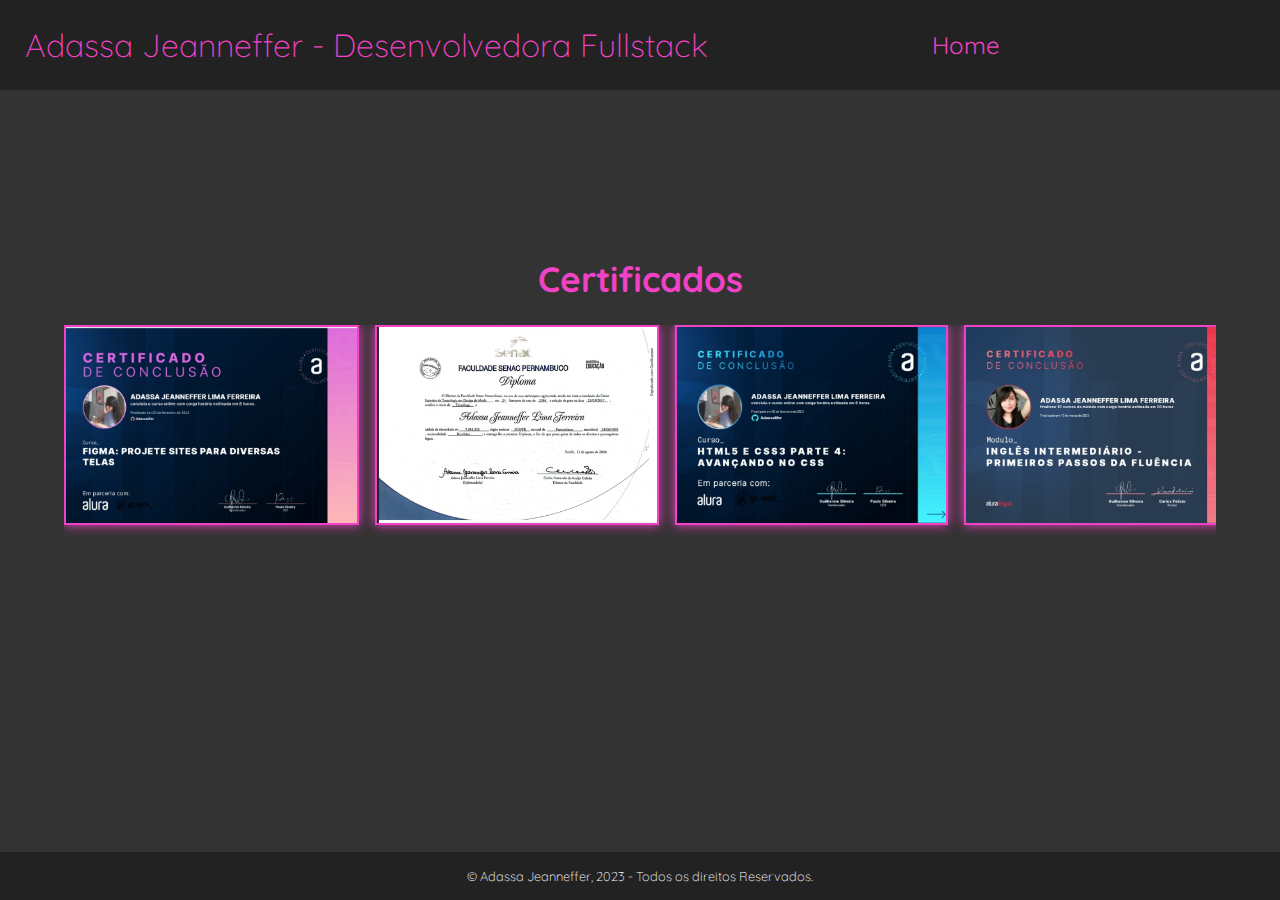
<file: certificados.html>
<!DOCTYPE html>
<html lang="pt-BR">
<head>
    <meta charset="pt-BR">
    <meta http-equiv="X-UA-Compatible" content="IE=edge">
    <meta name="viewport" content="width=device-width, initial-scale=1.0">
    <link rel="preconnect" href="https://fonts.googleapis.com">
    <link rel="preconnect" href="https://fonts.gstatic.com" crossorigin>
    <link href="https://fonts.googleapis.com/css2?family=Libre+Baskerville&family=Lobster&family=Montserrat:wght@300;400;600&family=Open+Sans:wght@300&family=Poppins:
    wght@400;700&family=Quicksand:wght@300;400;600&display=swap" rel="stylesheet">
    
    <title></title>
    <link rel="stylesheet" href="./css/main.css">
    <link rel="stylesheet" href="./css/header.css">
    <link rel="stylesheet" href="./css/reset.css">
    <link rel="stylesheet" href="./css/footer.css">
    <link rel="stylesheet" href="./css/responsive.css">
    <link rel="stylesheet" href="./css/certificados.css">
</head>
<body>
    <header>
        <h1>Adassa Jeanneffer - Desenvolvedora Fullstack</h1>
        <nav>
         <a href="./index.html">Home</a>
        </nav>
        <nav>
           
       </header>
    <main>
       
        <div class="gallery-wrapper"> 
            <h2>Certificados</h2>
            <div class="gallery">
              <img src="./img/techs/figma cert.jpg" alt="Figma">
              <img src="./img/techs/design.jpg" alt="designer de moda">
              <img src="./img/techs/htmal css.jpg" alt="Html e css">
              <img src="./img/techs/ingles.jpg" alt="inglês">
              <img src="./img/techs/javascript.jpg" alt="Jvascript">
              <img src="./img/techs/msqlcert.jpg" alt="Mysql">
              <img src="./img/techs/newPO.jpg" alt="PO">
            </div>
    </main>
</body>

<footer>
    <span>
        <p>&copy; Adassa Jeanneffer, 2023 - Todos os direitos Reservados.</p> 
    </span>
</footer>
<script src="script.js"></script>
</html>
</file>
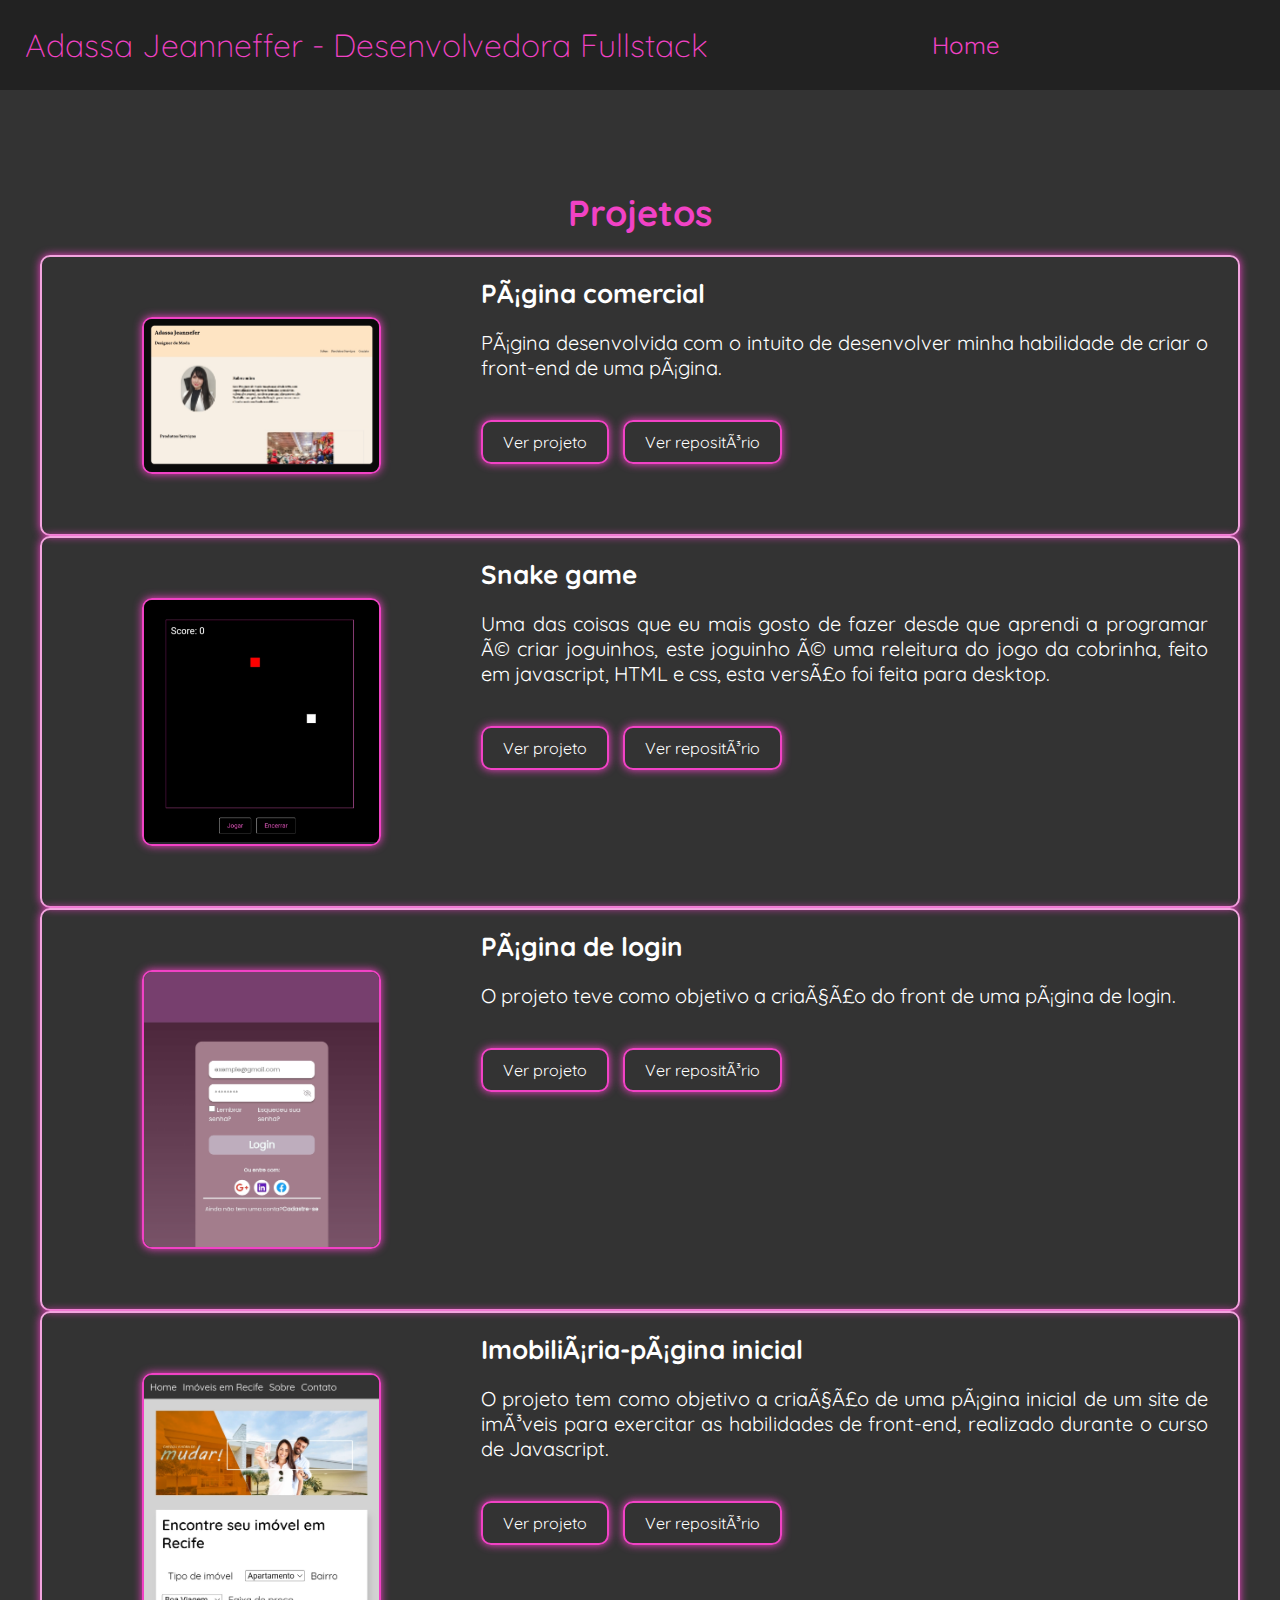
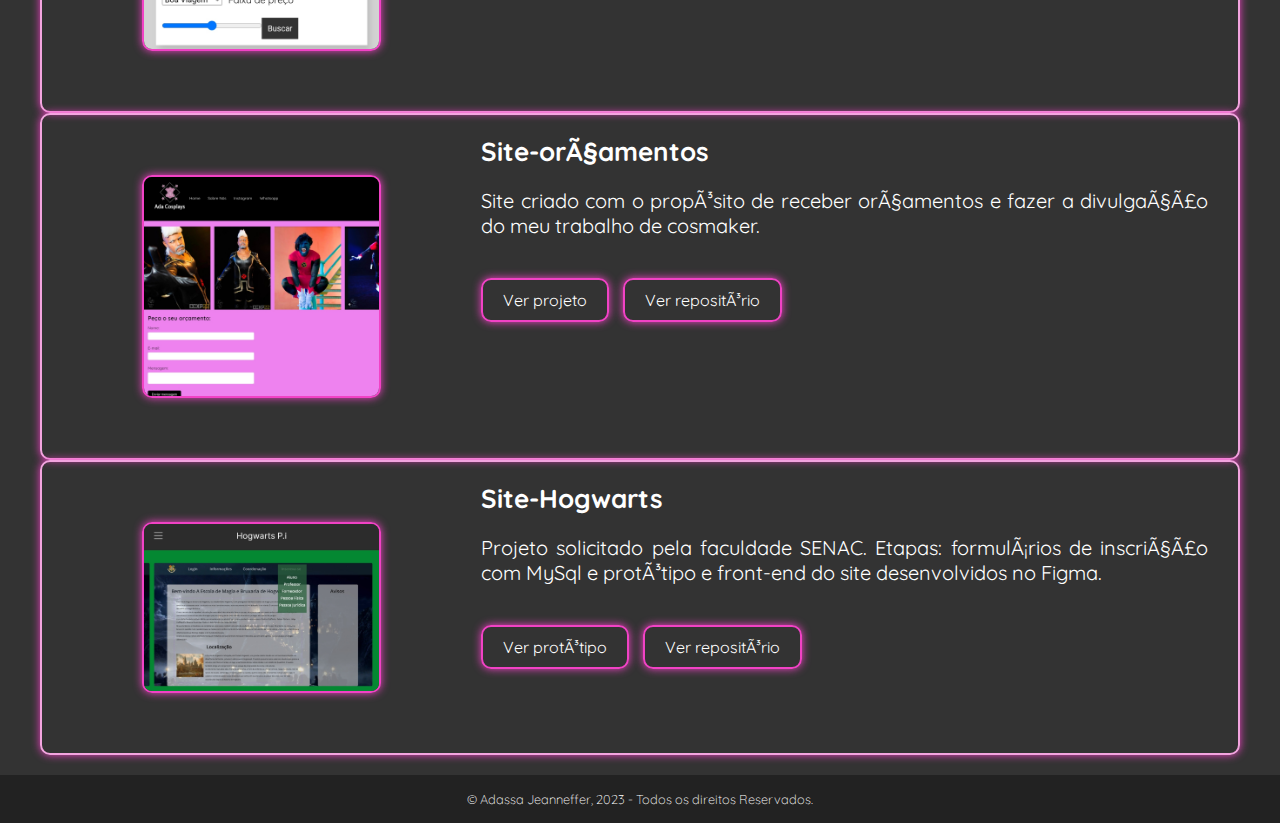
<file: projetos.html>
<!DOCTYPE html>
<html lang="pt-BR">
<head>
    <meta charset="pt-BR">
    <meta http-equiv="X-UA-Compatible" content="IE=edge">
    <meta name="viewport" content="width=device-width, initial-scale=1.0">
    <link rel="preconnect" href="https://fonts.googleapis.com">
    <link rel="preconnect" href="https://fonts.gstatic.com" crossorigin>
    <link href="https://fonts.googleapis.com/css2?family=Libre+Baskerville&family=Lobster&family=Montserrat:wght@300;400;600&family=Open+Sans:wght@300&family=Poppins:
    wght@400;700&family=Quicksand:wght@300;400;600&display=swap" rel="stylesheet">
    
    <title>Projetos</title>
    <link rel="stylesheet" href="./css/header.css">
    <link rel="stylesheet" href="./css/reset.css">
    <link rel="stylesheet" href="./css/footer.css">
    <link rel="stylesheet" href="./css/projetos.css">
    <link rel="stylesheet" href="./css/responsive.css">
</head>
<body>
    <header>
        <h1>Adassa Jeanneffer - Desenvolvedora Fullstack</h1>
        <nav>
         <a href="./index.html">Home </a>
        </nav>
        <nav>
           
       </header>
    <main>

    <section id="projects">
        <h2>Projetos</h2>
        <div class="container">
        <article>
            <img src="./img/techs/perfilDesigne.jpg" alt="Perfil Designer">
            <h3>Página comercial</h3>
            <p>Página desenvolvida com o intuito de desenvolver minha habilidade de criar o front-end de uma página.</p>
            <ul class="technologies-used">
                <li><i class="HTML e CSS"></i></li>
                <li><i class="JavaScript"></i></li>
                <li><i class="LocalStorage"></i></li>
            </ul>
            </ul>
            <a href="https://perfil-autonomo-qb6s09xhk-adassalifer.vercel.app/">Ver projeto</a>
            <a href="https://github.com/Adassalifer/PerfilAutonomo">Ver repositório</a>
        </article>
         </div>
         <div class="container">
        <article>
            <img src="./img/techs/snake.jpg" alt="Snake Game">
            <h3>Snake game</h3>
            <p>Uma das coisas que eu mais gosto de fazer desde que aprendi a programar é criar joguinhos, 
                este joguinho é uma releitura do jogo da cobrinha, feito em javascript, HTML e css, esta versão foi feita para desktop.</p>
            <ul class="technologies-used">
                <li><i class="HTML e CSS"></i></li>
                <li><i class="JavaScript"></i></li>
                <li><i class="LocalStorage"></i></li>
            </ul>
            </ul>
            <a href="https://snake-game-five-vert.vercel.app/">Ver projeto</a>
            <a href="https://github.com/Adassalifer/SnakeGame">Ver repositório</a>
        </article>
         </div>
         <div class="container">
        <article>
            <img src="./img/techs/pglogin.jpg" alt="Aplicação Página de login">
            <h3>Página de login</h3>
            <p> O projeto teve como objetivo a criação do front de uma página de login.</p>
            <ul class="technologies-used">
            <li><i class="HTML e CSS"></i></li>
            <li><i class="JavaScript"></i></li>
            </ul>
            <a href="https://pagina-de-login-pi.vercel.app/#">Ver projeto</a>
            <a href="https://github.com/Adassalifer/Pagina-de-login">Ver repositório</a>
        </article>
    </div>
     <div class="container">
        <article>
            <img src="./img/techs/imob.jpg" alt="Página inicial de um site de imóveis">
            <h3>Imobiliária-página inicial</h3>
            <p> O projeto tem como objetivo a criação de uma página inicial de um site de imóveis para exercitar as habilidades de front-end, realizado durante o curso de Javascript.</p>
            <ul class="technologies-used">
            <li><i class="HTML e CSS"></i></li>
            <li><i class="JavaScript"></i></li>
            </ul>
            <a href="https://projeto-imob-ada.vercel.app/">Ver projeto</a>
            <a href="https://github.com/Adassalifer/Projeto-imob-ada">Ver repositório</a>
        </article>
    </div>
    <div class="container">
        <article>
            <img src="./img/techs/cosplay.jpg" alt="Site para fazer orçamentos">
            <h3>Site-orçamentos</h3>
            <p> Site criado com o propósito de receber orçamentos e fazer a divulgação do meu trabalho de cosmaker.</p>
            <ul class="technologies-used">
            <li><i class="HTML e CSS"></i></li>
            <li><i class="JavaScript"></i></li>
            </ul>
            <a href="https://ada-cosplays-7ue2.vercel.app/">Ver projeto</a>
            <a href="https://github.com/Adassalifer/Ada-Cosplays">Ver repositório</a>
        </article>
    </div>
    <div class="container">
        <article>
            <img src="./img/techs/figmapro.jpg" alt="Site para realizar inscrições ">
            <h3>Site-Hogwarts</h3>
            <p> Projeto solicitado pela faculdade SENAC. Etapas: formulários de inscrição com MySql e protótipo e front-end do site desenvolvidos no Figma.</p>
            <ul class="technologies-used">
            <li><i class="HTML e CSS"></i></li>
            <li><i class="JavaScript"></i></li>
            </ul>
            <a href="https://www.figma.com/proto/ebAuR5dPm7yiYhsQBfxFuT/Hogwarts-P.i?page-id=0%3A1&type=design&node-id=1-7&viewport=519%2C354%2C0.04&scaling=scale-down&starting-point-node-id=1%3A7">Ver protótipo</a>
            <a href="https://www.figma.com/file/ebAuR5dPm7yiYhsQBfxFuT/Hogwarts-P.i?node-id=0%3A1&t=rqkMcRuZB9Ub0TQz-1">Ver repositório</a>
        </article>
    </div>
    </section>


    </main>
</body>

<footer>
    <span>
        <p>&copy; Adassa Jeanneffer, 2023 - Todos os direitos Reservados.</p> 
    </span>
</footer>
</html>
</file>
<file: css/main.css>
main {
    padding: 5%;

    display: flex;
    align-items: center;
    justify-content: space-between;
}

main .main-content {
    display: flex;
    flex-direction: column;

}
main .main-content h2{
    margin-bottom: 2%;
    font-size: 2.2em;
    color: #f142c5;
}
main .main-content .text{
    margin-bottom: 10%;
}
main .main-content h2:hover{
    color:#eee;
}
main .main-content .text p {
    width: 75%;
    font-size: 1.2em;
    font-weight: 300;
    line-height: 1.6;

}

main .techs .cards-container {
    display: flex;
    align-items: center;

}
main .techs .cards-container .card{
    width: 120px;
    height: 120px;
    padding: 10px;
    background-color: #eee;
    border-radius: 8px;
    margin-right: 0.9em;
    margin-left: 0.9em;
    cursor: pointer;

    display: flex;
    align-items: center;
    justify-content: center;
    border: 4px solid #f142c5;
    transition: box-shadow 0.25s ease-in-out;
   

}
main .techs .cards-container .card img {
    width: 80%;

}
main .techs .cards-container .card:hover {
    box-shadow: 0 0 15px #f142c5 ;
}

main figure {
    display: flex;
    flex-direction: column;
    align-items: center;
    justify-content: center;
    
}
main figure img {
    width: 400px;
    height: 400px;
    border-radius: 200px;

    margin-bottom: 6%;
    cursor: pointer;
    border: 2px #f142c5 solid;
    transition: 0.2s ease-in-out;
    box-shadow: 0 0 13px #f142c5 ;
}
main figure img:hover {
    box-shadow: 0 0 18px #f493db ;
}
</file>
<file: css/header.css>
header {
    background-color: #222;
    padding: 25px;

    display: flex;
    align-items: center;
    justify-content: space-between;
}

header h1 {
    font-size: 2.0em;
    font-weight: 200;
    cursor: pointer;

}
header nav{
    display: flex;
    align-items: center;
    

}
header a{
    margin-right: 1.3em;
    font-size: 1.5em;
    border: 0 0 15px #f142c5 ;
    border-radius: 12px;
    
}
header h1, a {
    color:#f142c5;
    transition: 0.2s ease-in-out;
}
header h1:hover, a:hover {
    color: #fff;

}
</file>
<file: css/footer.css>
footer {
    background-color: #222;
    padding: 16px;

    display: flex;
    align-items: center;
    justify-content: center;
}

footer span{
    font-size: 0.8em;
    font-weight: 200;

}
</file>
<file: css/responsive.css>
@media(max-width: 1200px){
    main{
        width: 100%;
        flex-direction: column;
        align-items: center;
        justify-content: center;
    }
    .main-content{
        width: 100%;
        align-items: center;

        margin-bottom: 15%;
    }

    main .main-content .text, .techs {
        text-align: center;

    }
    main .main-content .text p{
        width: 100%;
        font-size: 0.9em;
    }
    main .techs .cards-container, .main-content .text p {
        margin-top: 32px;
    }
}
@media(max-width: 700px){
       header{
        flex-direction: column;
        align-items: center;
        justify-content: center;
        text-align: center;
    }
    header h1{
        font-size: 2em;
    }
    header nav {
        margin-top: 24px;
    }
    header nav a {
        font-size: 1em;
    }
    main .techs .cards-container .card{
        width: 60px;
        height: 60px;
    }

    main .main-content .text h2, .main-content .techs h2{
        font-size: 1.8em;
    }
    main figure img{
        width: 250px;
        height: 250px;
    }
}
</file>
<file: css/certificados.css>
header nav a{
    color:#f142c5;
}

main {
    margin-top: 24px;
    margin-bottom: 24px;
    display: flex;
    flex-wrap: wrap;
    align-items: center;
  }

  main h2{
    margin-bottom: 2%;
    font-size: 2.2em;
    color:#f142c5;
    text-align: center;
    margin-top: 40px;
   
  }
  main h2:hover{
    color:white;
  }

 
  .gallery-wrapper {
    flex-basis: 100%;
  }
  
  .gallery {
    display: flex;
    justify-content: space-between;
    overflow-x: scroll;
    height: 400px;
  }
  
  .gallery img {
    width: 50%;
    height: 50%;
    margin-right: 16px;
    border: 2px #f142c5 solid;
    transition: 0.2s ease-in-out;
    box-shadow: 0 0 11px #f142c5 ;
  }
  .gallery img:hover{
    box-shadow: 0 0 18px #f493db ;
  }
  ::-webkit-scrollbar-thumb {
    background-color: violet;
    border-radius: 6px;
  }
  
  ::-webkit-scrollbar-thumb:hover {
    background-color: black;
  }
  
  @media(max-width: 700px){
    header{
        flex-direction: column;
        align-items: center;
        justify-content: center;
        text-align: center;
    }
    header h1{
        font-size: 2em;
    }
    header h2{
        font-size: 1em;
    }
    header nav {
        margin-top: 20px;
    }
    header nav a {
        font-size: 1em;
    }
    main img{
        width: 250px;
        height: 250px;
    }
}
</file>
<file: css/projetos.css>
body {
    width: 100%;
    height: 100vh;
    background-color: #333;
    color: #fff;
    display: flex;
    flex-direction: column;
    justify-content: space-between;
}

a {
    text-decoration: none;
    color: #fff;
}

main {
    margin-top: 80px;
    padding: 20px;
}

.container {
    border: 2px #f3a4df solid;
    transition: 0.2s ease-in-out;
    border-radius: 10px;
    box-shadow: 0 0 8px #f142c5;
    max-width: 75rem;
    margin: 0 auto;
}

.container:hover {
    box-shadow: 0 0 15px #f493db;
}

.container img {
    width: 20%;
    margin: 100px;
    opacity: 1;
    float: left;
    border-radius: 10px;
}

header nav a {
    color: #f142c5;
}

#projects .container {
    display: flex;
    flex-direction: column;
    gap: 10px;
}

#projects img {
    width: 20%;
    height: auto;
    margin-top: 60px;
    margin-bottom: 60px;
    border: 2px #f142c5 solid;
    transition: 0.2s ease-in-out;
    border-radius: 10px;
    box-shadow: 0 0 8px #f142c5;
}

#projects img:hover {
    box-shadow: 0 0 15px #f493db;
}

#projects h1 {
    text-align: left;
    font-size: 24px;
    margin-bottom: 10px;
}

#projects h2 {
    text-align: center;
    font-size: 36px;
    margin-bottom: 20px;
    color: #f142c5;
    transition: 0.2s ease-in-out;
}

#projects h2:hover {
    color: #fff;
}

#projects h3 {
    text-align: left;
    font-size: 26px;
    margin-bottom: 20px;
    margin-top: 20px;
}

#projects p {
    display: flex;
    margin-bottom: 20px;
    margin-right: 30px;
    text-align: justify;
    font-size: 20px;
    float: none;
}

.technologies-used li {
    display: inline-block;
    margin-right: 10px;
    font-size: 24px;
}

.technologies-used li i {
    color: #3078c2;
}

#projects a {
    display: inline-block;
    margin-right: 10px;
    background-color: transparent;
    padding: 10px 20px;
    border: 2px #f142c5 solid;
    transition: 0.2s ease-in-out;
    border-radius: 10px;
    box-shadow: 0 0 8px #f142c5;
}

#projects a:hover {
    box-shadow: 0 0 15px #f493db;
}

@media (max-width: 700px) {
    header {
        flex-direction: column;
        align-items: center;
        justify-content: center;
        text-align: center;
    }

    header h1 {
        font-size: 2em;
    }

    header nav {
        margin-top: 24px;
    }

    header nav a {
        font-size: 1em;
    }

    .container img {
        width: 230px;
        height: 230px;
    }

    article h3 {
        text-align: center;
    }

    article p {
        text-align: center;
    }
}
</file>
